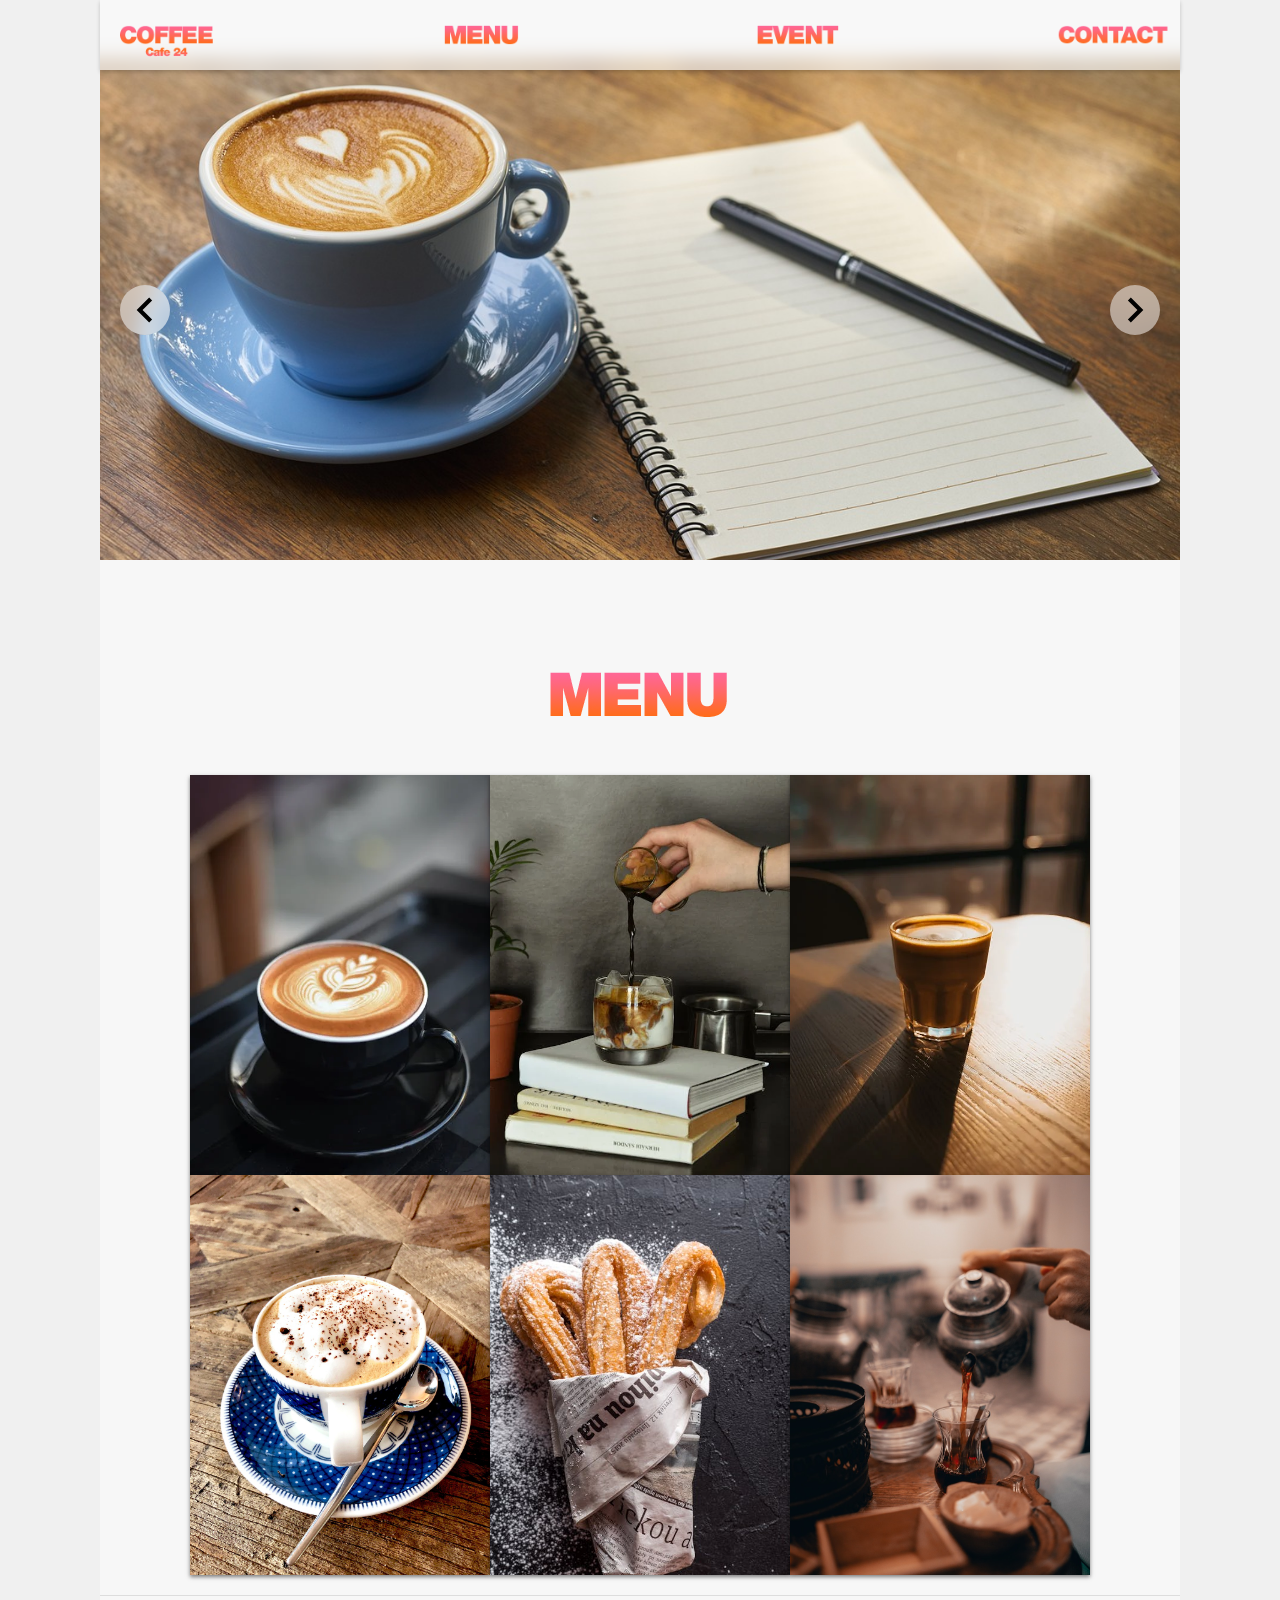
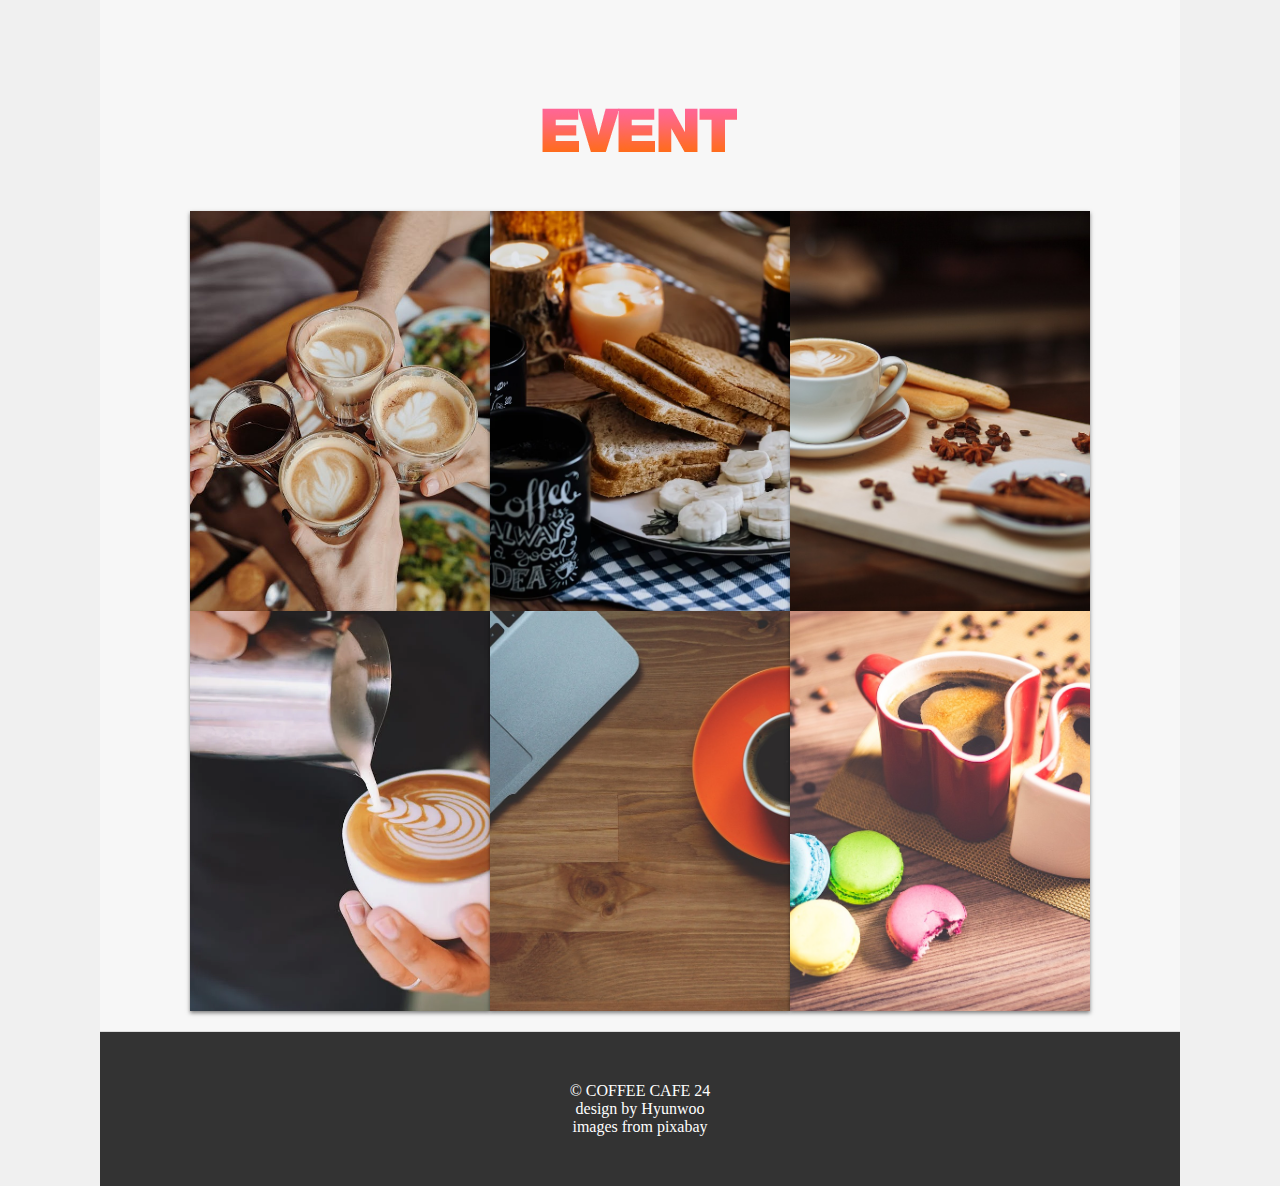
<file: index.html>
<!DOCTYPE html>
<html lang="ko">
<head>
  <meta charset="UTF-8">
  <meta name="viewport" content="width=device-width, initial-scale=1.0">
  <title>COFFEE CAFE 24</title>
  <link rel="icon" type="image/png" href="logo.png">
  <link rel="stylesheet" href="styles.css">
</head>
<body>
  <!-- 네비바 -->
  <div class="nav-bar">
    <ul>
      <li><a href="index.html"><img src="img/logo.png" alt="logo"></a></li>
      <li><a href="index.html#menu-container"><img src="img/menu.png" alt="menu"></a></li>
      <li><a href="index.html#event-container"><img src="img/event.png" alt="event"></a></li>
      <li><a href="contact.html"><img src="img/contact.png" alt="contact"></a></li>
    </ul>
  </div>
  
<!-- 슬라이드 이미지 -->
<div class="slide-container">
    <div class="slide">
      <img src="img/image1.jpg" alt="슬라이드 이미지 1">
    </div>
    <div class="slide">
      <img src="img/image2.jpg" alt="슬라이드 이미지 2">
    </div>
    <div class="slide">
      <img src="img/image3.jpg" alt="슬라이드 이미지 3">
    </div>
    <button class="prev-btn">
        <svg viewBox="0 0 24 24">
          <path d="M15.41 16.59L14 18l-6-6 6-6 1.41 1.41L10.83 12z"></path>
        </svg>
      </button>
      <button class="next-btn">
        <svg viewBox="0 0 24 24">
          <path d="M8.59 7.41L10 6l6 6-6 6-1.41-1.41L13.17 12z"></path>
        </svg>
      </button>
  </div>
  
  <!-- 메뉴 -->
  <div id="menu-container">
    <h2><img src="img/menu.png" alt="menu"></h2>
    <ul>
      <li><img src="img/menu1.png" alt="menu1"><span>Menu 1</span></li>
      <li><img src="img/menu2.png" alt="menu2"><span>Menu 2</span></li>
      <li><img src="img/menu3.png" alt="menu3"><span>Menu 3</span></li>
      <li><img src="img/menu4.jpg" alt="menu4"><span>Menu 4</span></li>
      <li><img src="img/menu5.jpg" alt="menu5"><span>Menu 5</span></li>
      <li><img src="img/menu6.jpg" alt="menu6"><span>Menu 6</span></li>
    </ul>
  </div>
  
<!-- 이벤트 -->
<div id="event-container">
    <h2><img src="img/event.png" alt="event"></h2>
  
    <ul>
      <li><img src="img/event1.jpg" alt="event1"><span>Event 1</span></li>
      <li><img src="img/event2.png" alt="event2"><span>Event 2</span></li>
      <li><img src="img/event3.jpg" alt="event3"><span>Event 3</span></li>
      <li><img src="img/event4.png" alt="event4"><span>Event 4</span></li>
      <li><img src="img/event5.jpg" alt="event5"><span>Event 5</span></li>
      <li><img src="img/event6.jpg" alt="event6"><span>Event 6</span></li>
    </ul>
  
  </div>
  
  <!-- 카피라이트 -->
  <div class="copyright-container">
    <p>&copy; COFFEE CAFE 24</p>
    <p>design by Hyunwoo</p>
    <p>images from pixabay</p>
  </div>

  <script src="script.js"></script>
</body>
</html>
</file>
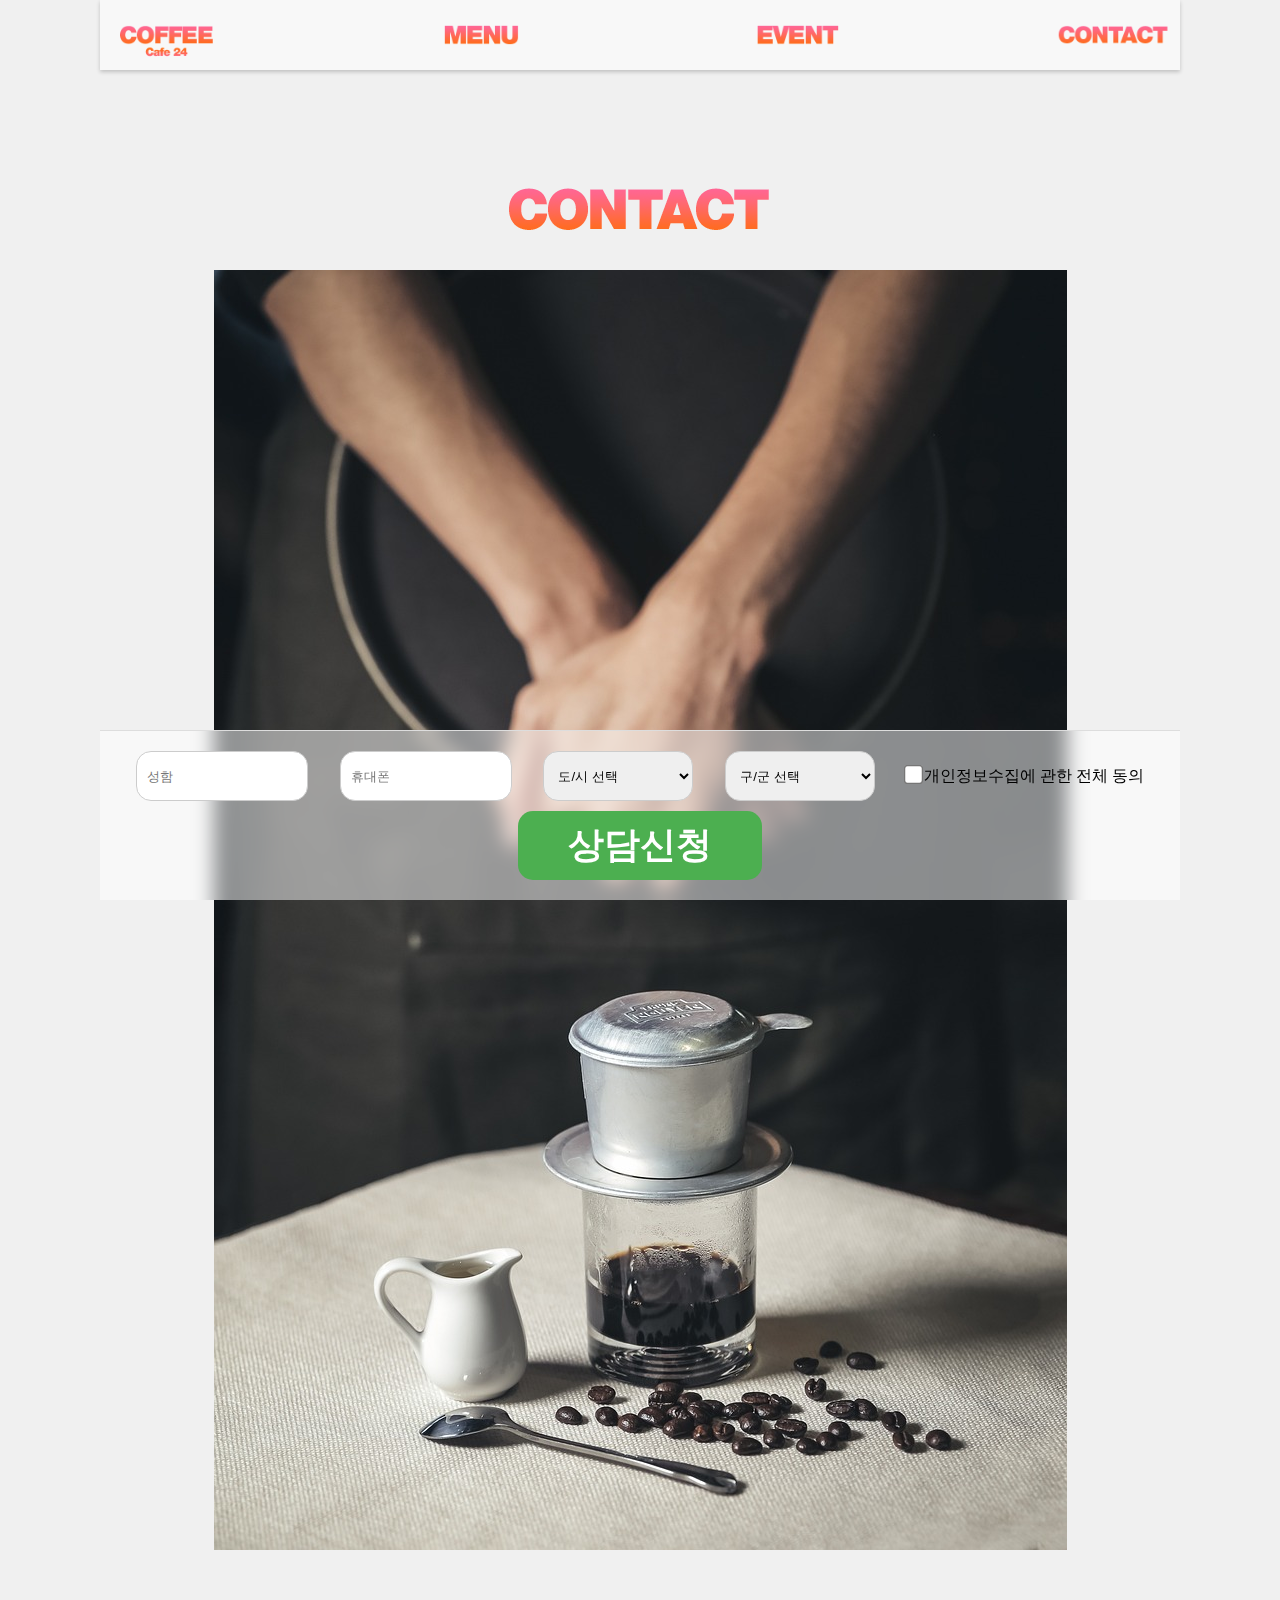
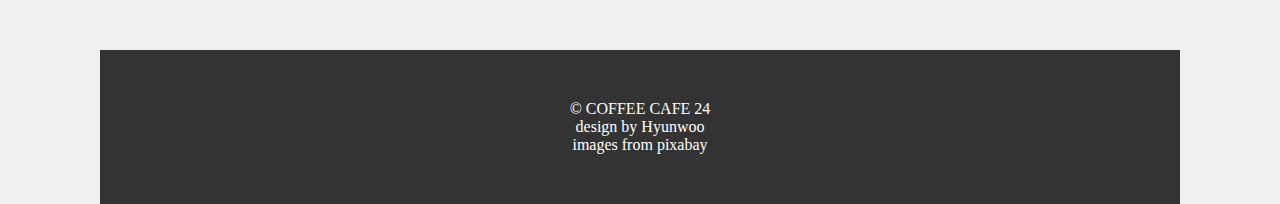
<file: contact.html>
<!DOCTYPE html>
<html lang="ko">
<head>
  <meta charset="UTF-8">
  <meta name="viewport" content="width=device-width, initial-scale=1.0">
  <title>COFFEE CAFE 24</title>
  <link rel="icon" type="image/png" href="logo.png">
  <link rel="stylesheet" href="styles.css">
</head>
<body>
  <!-- 네비바 -->
  <div class="nav-bar">
    <ul>
      <li><a href="index.html"><img src="img/logo.png" alt="logo"></a></li>
      <li><a href="index.html#menu-container"><img src="img/menu.png" alt="menu"></a></li>
      <li><a href="index.html#event-container"><img src="img/event.png" alt="event"></a></li>
      <li><a href="contact.html"><img src="img/contact.png" alt="contact"></a></li>
    </ul>
  </div>
  
<!-- Contact container -->
<div id="contact-container">
  <img src="img/contact.png" alt="contact" class="contact-img">
  <img src="img/contact.jpg" alt="contact" class="contact-img">
</div>

<!-- Bottom bar with input fields -->
<div id="bottom-bar">
  <form>
    <input type="text" id="name" placeholder="성함">
    <input type="tel" id="phone" placeholder="휴대폰">
    <select id="city" onchange="updateDistricts()">
      <option value="">도/시 선택</option>
      <option value="서울특별시">서울특별시</option>
      <option value="부산광역시">부산광역시</option>
      <option value="대구광역시">대구광역시</option>
      <option value="인천광역시">인천광역시</option>
      <option value="광주광역시">광주광역시</option>
      <option value="대전광역시">대전광역시</option>
      <option value="울산광역시">울산광역시</option>
      <option value="세종특별자치시">세종특별자치시</option>
      <option value="경기도">경기도</option>
      <option value="강원도">강원도</option>
      <option value="충청북도">충청북도</option>
      <option value="충청남도">충청남도</option>
      <option value="전라북도">전라북도</option>
      <option value="전라남도">전라남도</option>
      <option value="경상북도">경상북도</option>
      <option value="경상남도">경상남도</option>
      <option value="제주특별자치도">제주특별자치도</option>
    </select>
    <select id="district">
      <option value="">구/군 선택</option>
      <!-- 서울 -->
      <option value="강남구">강남구</option>
      <option value="강동구">강동구</option>
      <option value="강북구">강북구</option>
      <option value="강서구">강서구</option>
      <option value="관악구">관악구</option>
      <option value="광진구">광진구</option>
      <option value="구로구">구로구</option>
      <option value="금천구">금천구</option>
      <option value="노원구">노원구</option>
      <option value="도봉구">도봉구</option>
      <option value="동대문구">동대문구</option>
      <option value="동작구">동작구</option>
      <option value="마포구">마포구</option>
      <option value="서대문구">서대문구</option>
      <option value="서초구">서초구</option>
      <option value="성동구">성동구</option>
      <option value="성북구">성북구</option>
      <option value="송파구">송파구</option>
      <option value="양천구">양천구</option>
      <option value="영등포구">영등포구</option>
      <option value="용산구">용산구</option>
      <option value="은평구">은평구</option>
      <option value="종로구">종로구</option>
      <option value="중구">중구</option>
      <option value="중랑구">중랑구</option>
      <!-- 부산 -->
      <option value="강서구">강서구</option>
      <option value="금정구">금정구</option>
      <option value="남구">남구</option>
      <option value="동구">동구</option>
      <option value="동래구">동래구</option>
      <option value="부산진구">부산진구</option>
      <option value="북구">북구</option>
      <option value="사상구">사상구</option>
      <option value="사하구">사하구</option>
      <option value="서구">서구</option>
      <option value="수영구">수영구</option>
      <option value="연제구">연제구</option>
      <option value="영도구">영도구</option>
      <option value="중구">중구</option>
      <option value="해운대구">해운대구</option>
      <!-- 대구 -->
      <option value="남구">남구</option>
      <option value="달서구">달서구</option>
      <option value="달성군">달성군</option>
      <option value="동구">동구</option>
      <option value="북구">북구</option>
      <option value="서구">서구</option>
    </select>
    <label>
      <input type="checkbox" id="agree">
      개인정보수집에 관한 전체 동의
    </label>
    <button id="submit">상담신청</button>
  </form>
</div>


  
  <!-- 카피라이트 -->
  <div class="copyright-container">
    <p>&copy; COFFEE CAFE 24</p>
    <p>design by Hyunwoo</p>
    <p>images from pixabay</p>
  </div>

  <script src="script.js"></script>
</body>
</html>
</file>
<file: styles.css>
/* styles.css */
@charset "UTF-8";

*{
    margin: 0;
    padding: 0;
}
li{
    list-style: none;
}
body {
    margin: 0 auto;
    padding: 0;
    max-width: 1080px;
    position: relative;
    background-color: #f0f0f0;

}

img {
    border: none;
    vertical-align: middle;
  }
  

  .nav-bar {
    backdrop-filter: blur(10px);
    -webkit-backdrop-filter: blur(10px);
    position: fixed;
    top: 0;
    width: 100%;
    max-width: 1080px;
    background-color: rgba(255, 255, 255, 0.5);

    justify-content: space-between;
    align-items: center;
    box-shadow: 0 2px 4px rgba(0, 0, 0, 0.2);
    z-index: 999;
  }
  .nav-bar img{
    height: 50px;

  }
  
  .nav-bar ul {
    list-style: none;
    margin: 0;
    padding: 0;

    display: flex;
    justify-content: space-between;
  }
  
  .nav-bar li {
 margin: 10px;
  }
  
  .nav-bar img:hover {
    transition: 0.5s; 
    filter: brightness(2);
  }
  
  .slide-container {
    position: relative;
    width: 100%;
    height: 500px;
    margin-top: 60px;
  }
  
  .slide {
    position: absolute;
    top: 0;
    left: 0;
    width: 100%;
    height: 100%;
    background-size: cover;
    background-position: center;
    transition: opacity 1s;
  }
  
  .slide img {
    width: 100%;
    height: 100%;
    object-fit: cover;
  }

  .prev-btn, .next-btn {
    position: absolute;
    top: 50%;
    transform: translateY(-50%);

    border: none;
    width: 50px;
    height: 50px;
    font-size: 16px;
    cursor: pointer;
    border-radius: 50%;

    background-color: rgba(255, 255, 255, 0.5);
    backdrop-filter: blur(10px);
    -webkit-backdrop-filter: blur(10px);
  }
  
  .prev-btn:hover, .next-btn:hover {
    background-color: #ddd;
  }
  
  .prev-btn:active, .next-btn:active {
    background-color: #ccc;
    transform: translateY(-50%) scale(0.9);
  }
  

  .prev-btn {
    left: 20px;
  }
  .next-btn {
    right: 20px;
  }
  
  #menu-container {
    padding: 20px;
    padding-top: 75px;
    background-color: #f7f7f7;
    border-bottom: 1px solid #ddd;
    display: flex;
    flex-direction: column;
    align-items: center;
  }
  
  #menu-container h2 {
    margin-top: 0;
    margin-bottom: 20px;
  }
  
  #menu-container ul {
    list-style: none;
    margin: 0;
    padding: 0;
    display: flex;
    justify-content: center;
    align-items: center;
    flex-wrap: wrap;
  }
  #menu-container ul li {
    position: relative;
  }
  #menu-container ul li img {
    transition: opacity 0.3s ease-in-out;
    width: 300px;
    height: 400px;
    object-fit: cover;

    box-shadow: 0 2px 4px rgba(0, 0, 0, 0.5);
  }
  #menu-container ul li img:hover {
    opacity: 0.5;
    cursor: pointer;
  }
  #menu-container ul li span {
    position: absolute;
    top: 50%;
    left: 50%;
    transform: translate(-50%, -50%);
    opacity: 0;
    transition: opacity 0.3s ease-in-out;
    font-weight: bolder;
  }
  
  #menu-container ul li:hover span {
    opacity: 1;
  }
  #event-container {
        padding: 20px;
        padding-top: 75px;
        background-color: #f7f7f7;
        border-bottom: 1px solid #ddd;
        display: flex;
        flex-direction: column;
        align-items: center;
      }
      
      #event-container h2 {
        margin-top: 0;
        margin-bottom: 20px;
      }
      
      #event-container ul {
        list-style: none;
        margin: 0;
        padding: 0;
        display: flex;
        justify-content: center;
        align-items: center;
        flex-wrap: wrap;
      }
      #event-container ul li {
        position: relative;
      }
      #event-container ul li img {
        transition: opacity 0.3s ease-in-out;
        width: 300px;
        height: 400px;
        object-fit: cover;
    
        box-shadow: 0 2px 4px rgba(0, 0, 0, 0.5);
      }
      #event-container ul li img:hover {
        opacity: 0.5;
        cursor: pointer;
      }
      #event-container ul li span {
        position: absolute;
        top: 50%;
        left: 50%;
        transform: translate(-50%, -50%);
        opacity: 0;
        transition: opacity 0.3s ease-in-out;
        font-weight: bolder;
    
      }
      
      #event-container ul li:hover span {
        opacity: 1;
      }
  
  .copyright-container {
    padding: 50px;
    background-color: #333;
    color: #fff;
    text-align: center;
    font-size: 16px;
  }


  /* contact */

/* Bottom bar styles */
#bottom-bar {
    position: fixed;
    bottom: 0;

width: 100%;

    border-top: 1px solid #ddd;

    margin: 0 auto; /* Center the bottom bar horizontally */

    backdrop-filter: blur(10px);
    -webkit-backdrop-filter: blur(10px);
    position: fixed;

    max-width: 1080px;
    background-color: rgba(255, 255, 255, 0.5);
  }
  
  #bottom-bar form {
    display: flex;
    flex-wrap: wrap;
    justify-content:space-around;
 padding: 20px;
  }
  
  #bottom-bar input[type="text"],
  #bottom-bar input[type="tel"],
  #bottom-bar select {
    width: 150px;
    padding: 10px;
    margin-bottom: 10px;
    border: 1px solid #ccc;
    border-radius: 15px;
  }
  
  #bottom-bar label {
    margin-bottom: 10px;
    line-height: 50px;
  }
  
  
  #submit {
    background-color: #4CAF50;
    color: #fff;
    padding: 10px 50px;
    border: none;
    border-radius: 15px;
    cursor: pointer;
    font-weight: 900    ;
    font-size: 4vh;
}
  
  #submit:hover {
    background-color: #3e8e41;
  }
  
  /* Contact container styles */
  #contact-container {


    max-width: 1000px; /* Add a max-width to limit the width */
    margin: 0 auto; /* Center the contact container horizontally */
    margin-top: 150px;
    margin-bottom: 100px;
 text-align: center;
  }
  #agree {
    transform: scale(1.5);
  }
</file>
